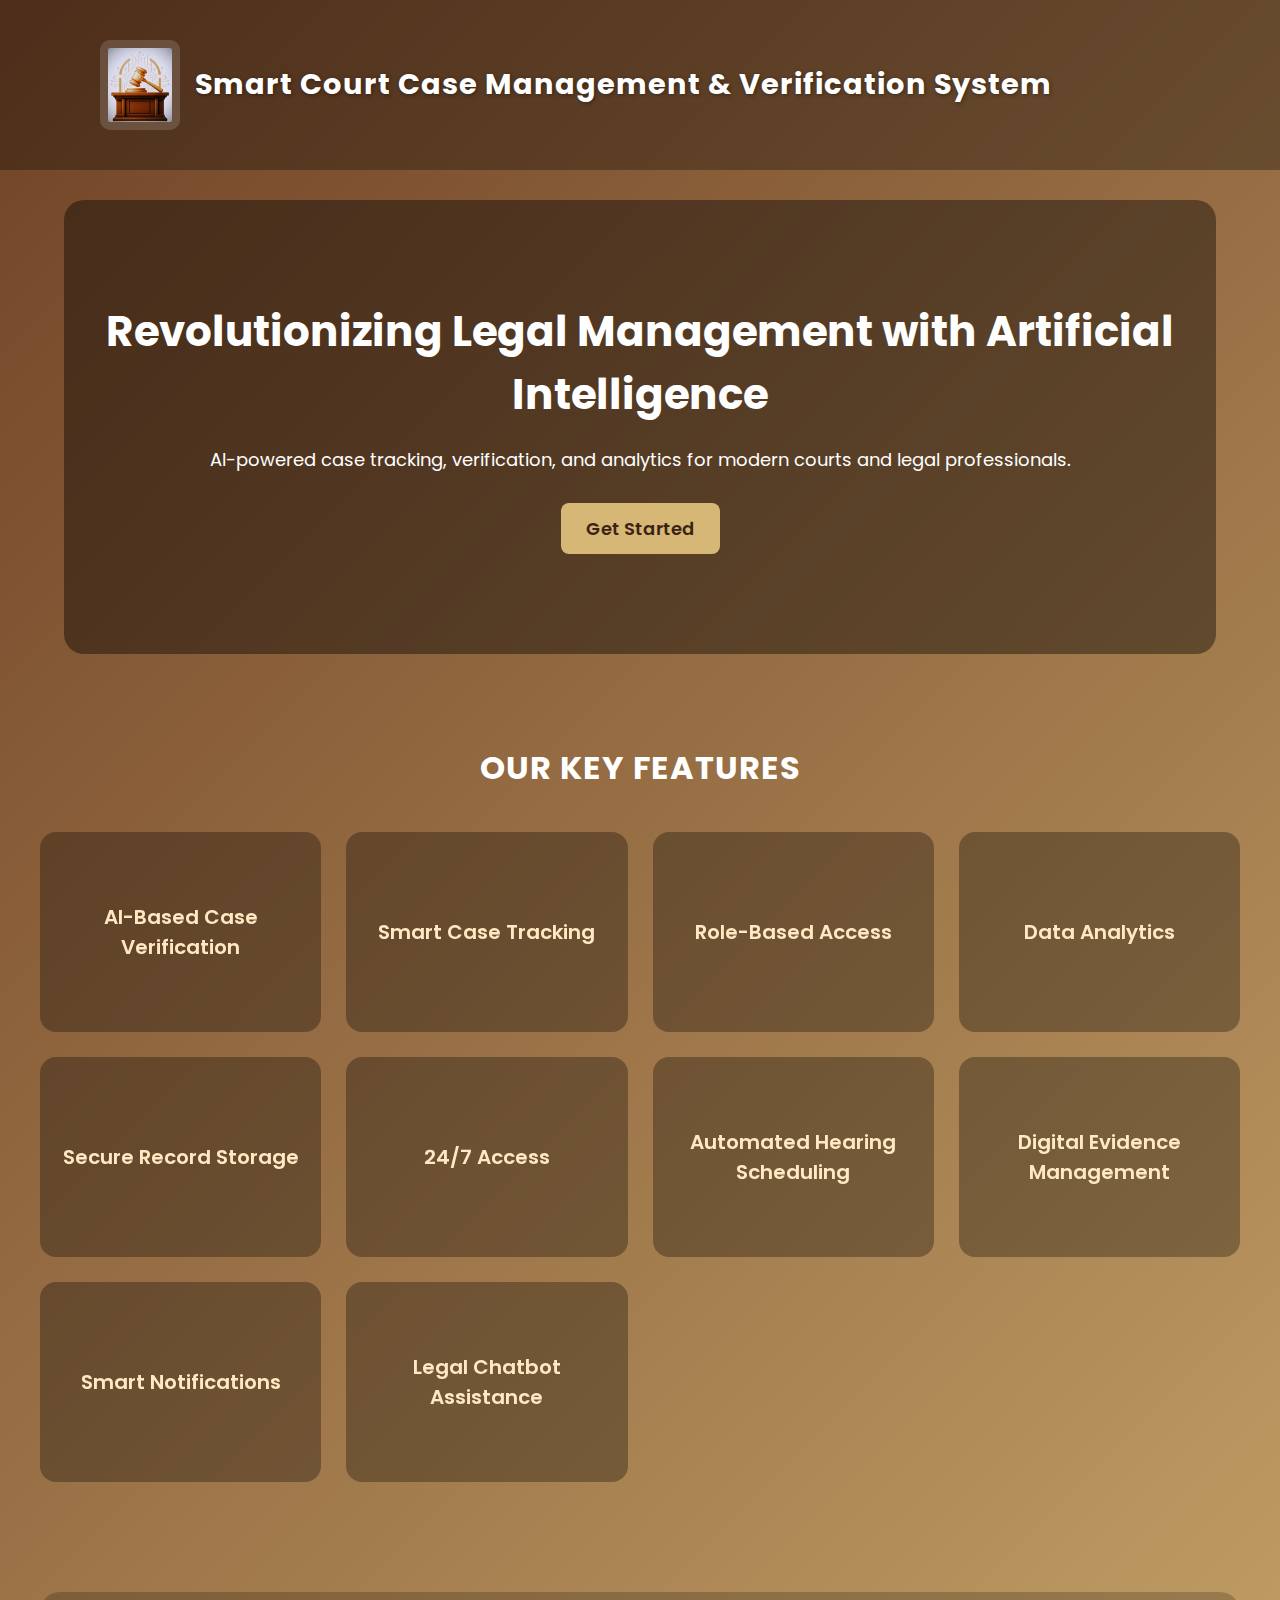
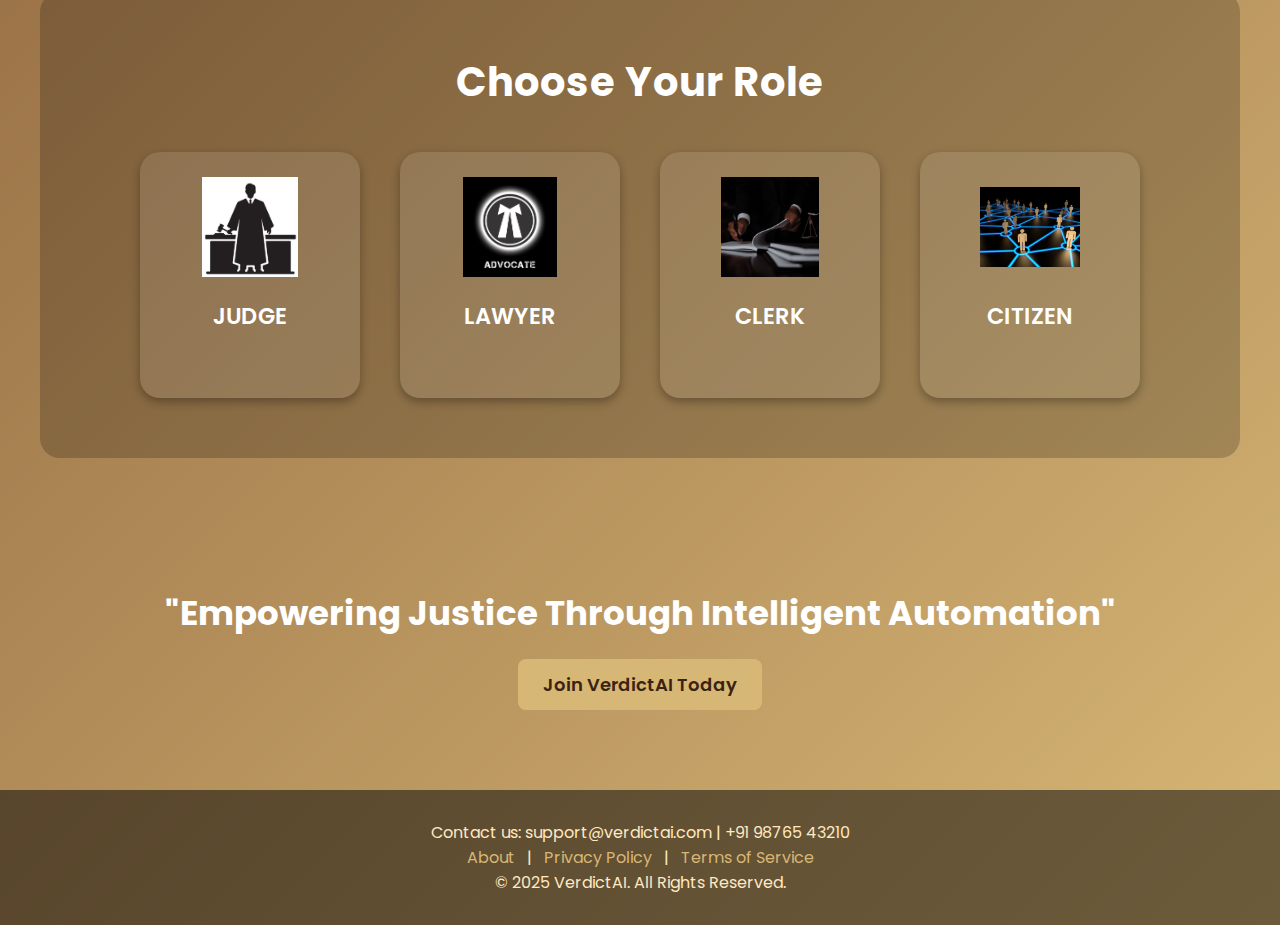
<file: index.html>
<!DOCTYPE html>
<html lang="en">
<head>
  <meta charset="UTF-8">
  <meta name="viewport" content="width=device-width, initial-scale=1.0">
  <title>VerdictAI | Smart Court Case Management</title>
  <link href="https://fonts.googleapis.com/css2?family=Poppins:wght@400;600;700&display=swap" rel="stylesheet">
  

  <style>
    * {
      margin: 0;
      padding: 0;
      box-sizing: border-box;
      font-family: 'Poppins', sans-serif;
    }

    body {
      background: linear-gradient(135deg, #704226, #d7b776);
      color: #fff;
      overflow-x: hidden;
    }

    header {
      display: flex;
      align-items: center;
      justify-content: space-between;
      padding: 20px 80px;
      background: rgba(0, 0, 0, 0.3);
    }

    .logo-container {
  display: flex;
  align-items: center;
  gap: 15px;
  justify-content: center;
  padding: 20px;
}

.logo {
  width: 80px; /* adjust as per your logo size */
  height: auto;
  border-radius: 10px; /* optional: soft rounded edges */
}

.tagline {
  font-size: 1.8rem;
  font-weight: 700;
  color: #fff;
  font-family: "Poppins", sans-serif;
  text-shadow: 1px 1px 4px rgba(0,0,0,0.4);
  letter-spacing: 1px;
}
.logo {
  background: rgba(255, 255, 255, 0.15);
  padding: 8px;
  border-radius: 10px;
}


    /* Hero Section */
    .hero {
      text-align: center;
      padding: 100px 20px;
      background: rgba(0, 0, 0, 0.4);
      border-radius: 20px;
      margin: 30px auto;
      width: 90%;
    }

    .hero h2 {
      font-size: 42px;
      font-weight: 700;
      margin-bottom: 20px;
    }

    .hero p {
      font-size: 18px;
      margin-bottom: 30px;
    }

    .hero button {
      background: #d7b776;
      color: #3b2312;
      padding: 12px 25px;
      border: none;
      border-radius: 8px;
      font-size: 18px;
      cursor: pointer;
      font-weight: 600;
      transition: 0.3s;
    }

    .hero button:hover {
      background: #b4935c;
    }

    /* Features Section */
    .features {
      text-align: center;
      padding: 60px 40px;
    }

    .features h3 {
      font-size: 32px;
      margin-bottom: 40px;
      text-transform: uppercase;
      letter-spacing: 1px;
    }

    .feature-grid {
      display: grid;
      grid-template-columns: repeat(auto-fit, minmax(250px, 1fr));
      gap: 25px;
      justify-content: center;
    }

    /* Flip Card Container */
    .feature-card {
      perspective: 1000px;
    }

    .card-inner {
      position: relative;
      width: 100%;
      height: 200px;
      transition: transform 0.6s;
      transform-style: preserve-3d;
      cursor: pointer;
    }

    .feature-card:hover .card-inner {
      transform: rotateY(180deg);
    }

    .card-front, .card-back {
      position: absolute;
      width: 100%;
      height: 100%;
      backface-visibility: hidden;
      border-radius: 16px;
      display: flex;
      align-items: center;
      justify-content: center;
      padding: 20px;
      background: rgba(0, 0, 0, 0.3);
      transition: 0.3s;
    }

    .card-front {
      font-size: 20px;
      font-weight: 600;
      color: #ffe8c2;
    }

    .card-back {
      transform: rotateY(180deg);
      background: rgba(0, 0, 0, 0.6);
      font-size: 15px;
      color: #f1e3d3;
      text-align: center;
      line-height: 1.5;
    }

    /* Roles Section */
    .roles {
      text-align: center;
      padding: 70px 40px;
      background: rgba(0, 0, 0, 0.3);
    }

    .roles h3 {
      font-size: 32px;
      margin-bottom: 40px;
      text-transform: uppercase;
    }

    .role-grid {
      display: grid;
      grid-template-columns: repeat(auto-fit, minmax(200px, 1fr));
      gap: 25px;
    }

    .role-card {
      background: rgba(255, 255, 255, 0.15);
      padding: 30px;
      border-radius: 16px;
      transition: 0.3s;
      cursor: pointer;
    }

    .role-card:hover {
      background: rgba(255, 255, 255, 0.25);
      transform: translateY(-6px);
    }

    .role-card h4 {
      font-size: 22px;
      color: #ffe8c2;
      margin-bottom: 10px;
    }

    /* Motivational Section */
    .motivation {
      text-align: center;
      padding: 80px 30px;
    }

    .motivation h2 {
      font-size: 34px;
      font-weight: 700;
      margin-bottom: 20px;
    }

    .motivation button {
      background: #d7b776;
      color: #3b2312;
      padding: 12px 25px;
      border: none;
      border-radius: 8px;
      font-size: 18px;
      cursor: pointer;
      font-weight: 600;
      transition: 0.3s;
    }

    .motivation button:hover {
      background: #b4935c;
    }

    /* Footer */
    footer {
      text-align: center;
      padding: 30px;
      background: rgba(0, 0, 0, 0.5);
      color: #ffe8c2;
    }

    footer a {
      color: #d7b776;
      text-decoration: none;
      margin: 0 8px;
    }

    footer a:hover {
      text-decoration: underline;
    }

    .roles {
  text-align: center;
  padding: 60px 20px;
  color: #fff;
  background: rgba(0, 0, 0, 0.2);
  border-radius: 20px;
  margin: 50px auto;
  max-width: 1200px;
}

.roles h2 {
  font-size: 2.5rem;
  margin-bottom: 40px;
  font-family: "Poppins", sans-serif;
  letter-spacing: 1px;
}

.role-container {
  display: flex;
  justify-content: center;
  gap: 40px;
  flex-wrap: wrap;
}

.role-card {
  background: rgba(255, 255, 255, 0.1);
  border-radius: 20px;
  padding: 25px;
  width: 220px;
  transition: transform 0.4s ease, background 0.3s ease;
  cursor: pointer;
  box-shadow: 0 4px 10px rgba(0,0,0,0.3);
}

.role-card img {
  width: 100px;
  height: 100px;
  object-fit: contain;
  margin-bottom: 15px;
}

.role-card h3 {
  font-size: 1.4rem;
  font-weight: 600;
  color: #fff;
}

.role-card:hover {
  transform: translateY(-10px) scale(1.05);
  background: rgba(215, 183, 118, 0.2);
  box-shadow: 0 6px 15px rgba(0,0,0,0.4);
}
.role-card:hover img {
  filter: drop-shadow(0 0 8px #d7b776);
}

  </style>
</head>
<body>

  <!-- Header -->
  <header>
  <div class="logo-container">
    <img src="images/logo.jpg" alt="VerdictAI Logo" class="logo">
    <h1 class="tagline">Smart Court Case Management & Verification System</h1>
  </div>
</header>


  <!-- Hero Section -->
  <section class="hero">
    <h2>Revolutionizing Legal Management with Artificial Intelligence</h2>
    <p>AI-powered case tracking, verification, and analytics for modern courts and legal professionals.</p>
    <button>Get Started</button>
  </section>

  <!-- Features Section -->
  <section class="features">
    <h3>Our Key Features</h3>
    <div class="feature-grid">

      <div class="feature-card">
        <div class="card-inner">
          <div class="card-front">AI-Based Case Verification</div>
          <div class="card-back">Automatically verify documents, evidence, and case details using intelligent algorithms.</div>
        </div>
      </div>

      <div class="feature-card">
        <div class="card-inner">
          <div class="card-front">Smart Case Tracking</div>
          <div class="card-back">Monitor case progress and receive real-time updates from anywhere.</div>
        </div>
      </div>

      <div class="feature-card">
        <div class="card-inner">
          <div class="card-front">Role-Based Access</div>
          <div class="card-back">Separate dashboards for judges, lawyers, clerks, and citizens ensuring security and privacy.</div>
        </div>
      </div>

      <div class="feature-card">
        <div class="card-inner">
          <div class="card-front">Data Analytics</div>
          <div class="card-back">Generate insights and reports to improve decision-making and court efficiency.</div>
        </div>
      </div>

      <div class="feature-card">
        <div class="card-inner">
          <div class="card-front">Secure Record Storage</div>
          <div class="card-back">All case data is encrypted and securely stored for long-term reliability.</div>
        </div>
      </div>

      <div class="feature-card">
        <div class="card-inner">
          <div class="card-front">24/7 Access</div>
          <div class="card-back">Access the platform anytime, anywhere — justice never sleeps.</div>
        </div>
      </div>

      <!-- NEW 4 CARDS -->
      <div class="feature-card">
        <div class="card-inner">
          <div class="card-front">Automated Hearing Scheduling</div>
          <div class="card-back">Automatically schedule hearings and notify all parties, reducing delays and manual effort.</div>
        </div>
      </div>

      <div class="feature-card">
        <div class="card-inner">
          <div class="card-front">Digital Evidence Management</div>
          <div class="card-back">Upload, verify, and categorize digital evidence with AI-based authenticity checks.</div>
        </div>
      </div>

      <div class="feature-card">
        <div class="card-inner">
          <div class="card-front">Smart Notifications</div>
          <div class="card-back">Receive instant notifications for case updates, hearings, and document approvals.</div>
        </div>
      </div>

      <div class="feature-card">
        <div class="card-inner">
          <div class="card-front">Legal Chatbot Assistance</div>
          <div class="card-back">Get AI-powered legal help 24/7 with instant query support and document guidance.</div>
        </div>
      </div>
      <!-- END OF NEW CARDS -->

    </div>
  </section>

  <!-- Roles Section -->
  <section class="roles" id="roles">
  <h2>Choose Your Role</h2>
  <div class="role-container">
    <div class="role-card" onclick="location.href='judge-login.html'">
      <img src="images/judge.jpg" alt="Judge">
      <h3>Judge</h3>
    </div>
    <div class="role-card" onclick="location.href='lawyer-login.html'">
      <img src="images/lawyer.jpg" alt="Lawyer">
      <h3>Lawyer</h3>
    </div>
    <div class="role-card" onclick="location.href='clerk-login.html'">
      <img src="images/clerk.jpg" alt="Clerk">
      <h3>Clerk</h3>
    </div>
    <div class="role-card" onclick="location.href='citizen-login.html'">
      <img src="images/citizen.jpg" alt="Citizen">
      <h3>Citizen</h3>
    </div>
  </div>
</section>

  <!-- Motivation -->
  <section class="motivation">
    <h2>"Empowering Justice Through Intelligent Automation"</h2>
    <button>Join VerdictAI Today</button>
  </section>

  <!-- Footer -->
  <footer>
    <p>Contact us: support@verdictai.com | +91 98765 43210</p>
    <p>
      <a href="#">About</a> | 
      <a href="#">Privacy Policy</a> | 
      <a href="#">Terms of Service</a>
    </p>
    <p>&copy; 2025 VerdictAI. All Rights Reserved.</p>
  </footer>

</body>
</html>
</file>
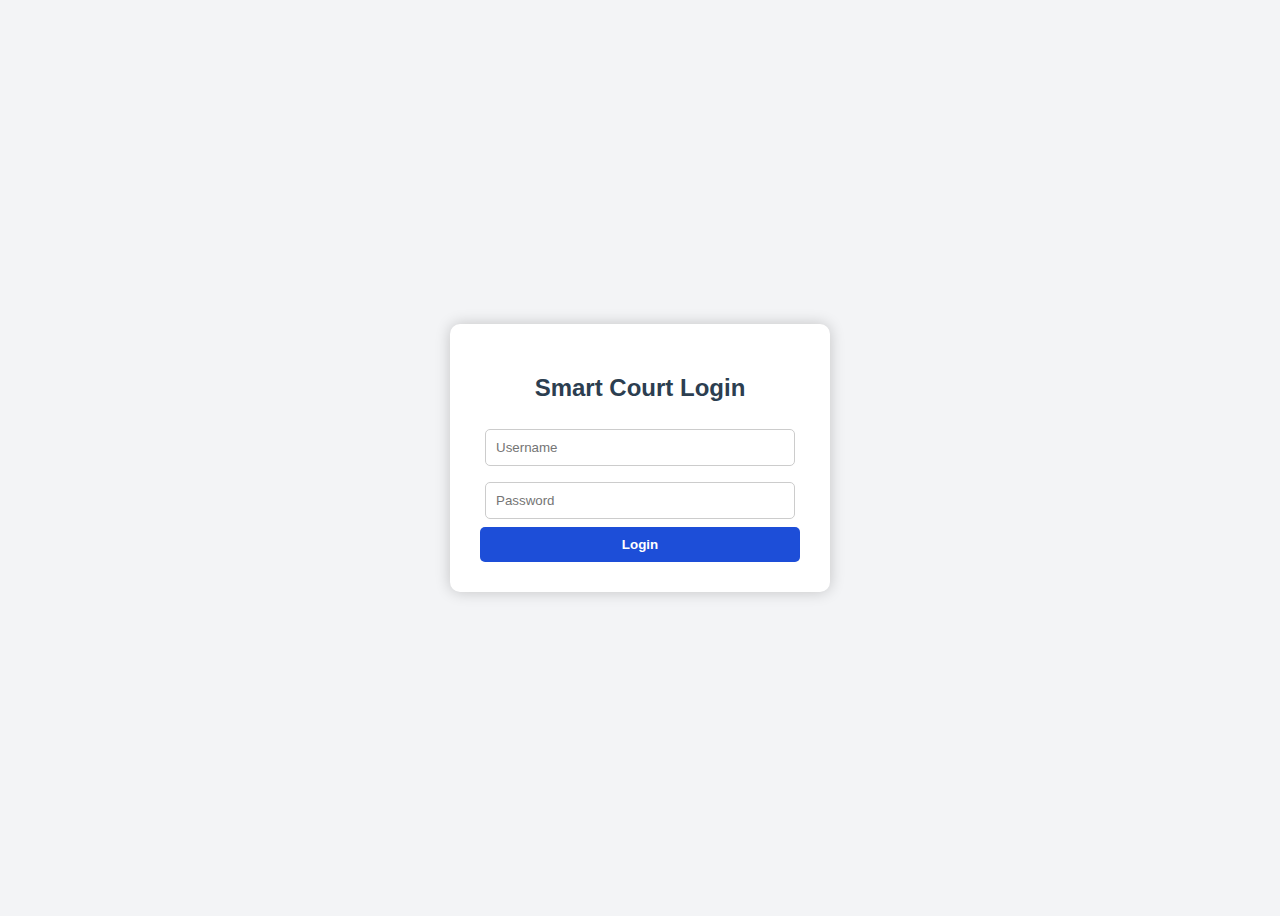
<file: frontend/index.html>
<!DOCTYPE html>
<html lang="en">
<head>
    <meta charset="UTF-8">
    <meta name="viewport" content="width=device-width, initial-scale=1.0">
    <title>Smart Court Login</title>
    <style>
        body {
            font-family: Arial, sans-serif;
            background: #f3f4f6;
            display: flex;
            align-items: center;
            justify-content: center;
            height: 100vh;
        }
        .login-container {
            background: white;
            padding: 30px;
            border-radius: 10px;
            box-shadow: 0 0 15px rgba(0,0,0,0.2);
            width: 320px;
            text-align: center;
        }
        h2 {
            color: #2c3e50;
        }
        input {
            width: 90%;
            padding: 10px;
            margin: 8px 0;
            border: 1px solid #ccc;
            border-radius: 5px;
        }
        button {
            width: 100%;
            padding: 10px;
            background: #1d4ed8;
            color: white;
            border: none;
            border-radius: 5px;
            font-weight: bold;
            cursor: pointer;
        }
        button:hover {
            background: #2563eb;
        }
    </style>
</head>
<body>
    <div class="login-container">
        <h2>Smart Court Login</h2>
        <input type="text" placeholder="Username" id="username"><br>
        <input type="password" placeholder="Password" id="password"><br>
        <button>Login</button>
    </div>
</body>
</html>
</file>
